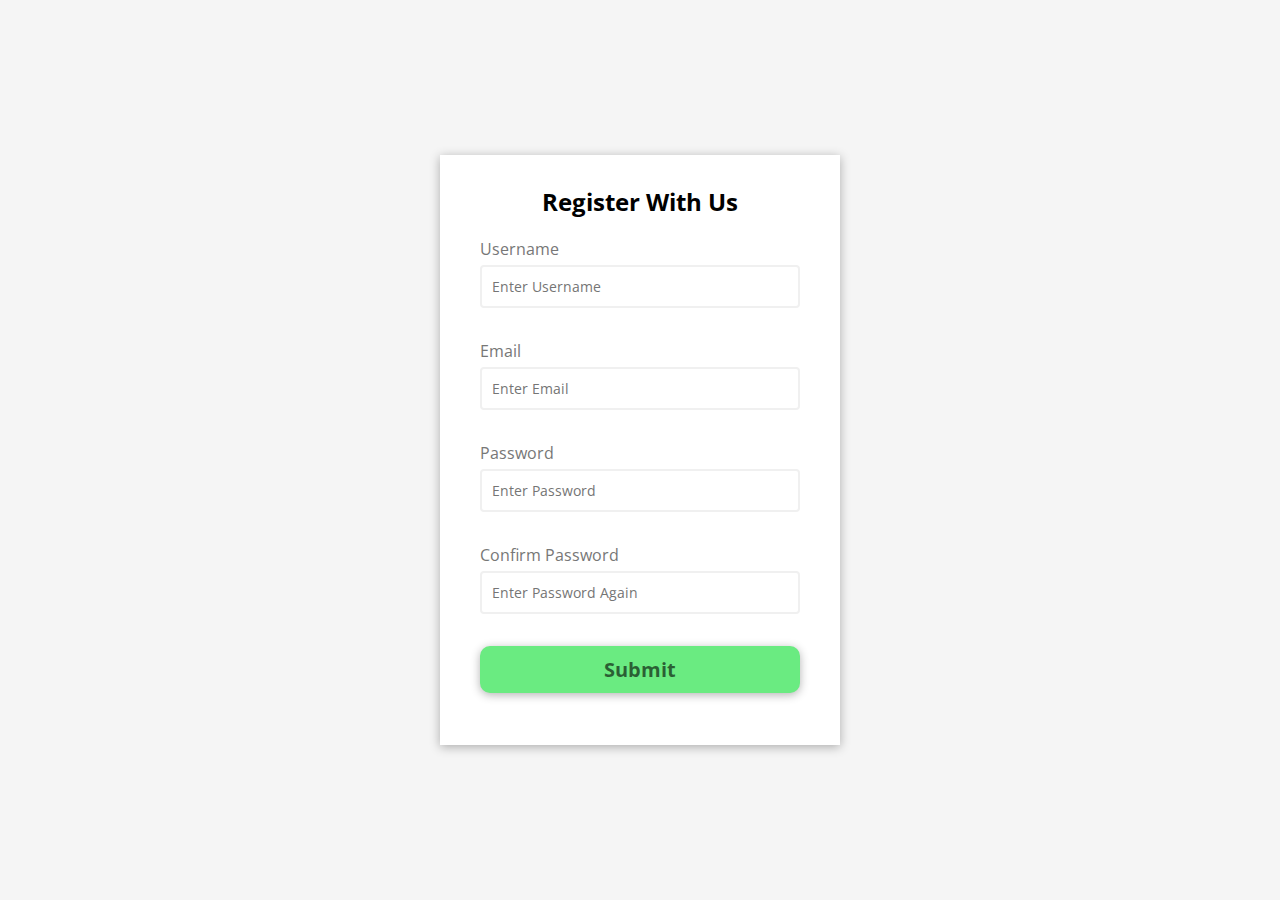
<file: 1- Form Validator/index.html>
<!DOCTYPE html>
<html lang="en">
<head>
    <meta charset="UTF-8">
    <meta http-equiv="X-UA-Compatible" content="IE=edge">
    <meta name="viewport" content="width=device-width, initial-scale=1.0">
    <link rel="stylesheet" href="style.css">
    <title>Form Validator</title>
</head>
<body>
    <div class="container">
        
        <form class="form">
            <h2>Register With Us</h2>

            <div class="form-element">
            <label>Username</label>
            <input type="text" name="username" id="username" placeholder="Enter Username">
            <small id="username-error">Error Message</small>
            </div>

            <div class="form-element">
            <label>Email</label>
            <input type="email" name="email" id="email" placeholder="Enter Email">
            <small id="email-error">Error Message</small>
            </div>
            
            <div class="form-element">
            <label>Password</label>
            <input type="password" name="password" id="password" placeholder="Enter Password">
            <small id="password-error">Error Message</small>
            </div>
            
            <div class="form-element">
            <label>Confirm Password</label>
            <input type="password" name="password" id="password2" placeholder="Enter Password Again">
            <small id="password2-error">Error Message</small>
            </div>

            <input type="button" value="Submit" class="button" name="button">
            <small id="submit-message">Successfuly Registered</small>
        </form>
    </div>
</body>
<script src="script.js"></script>
</html>
</file>
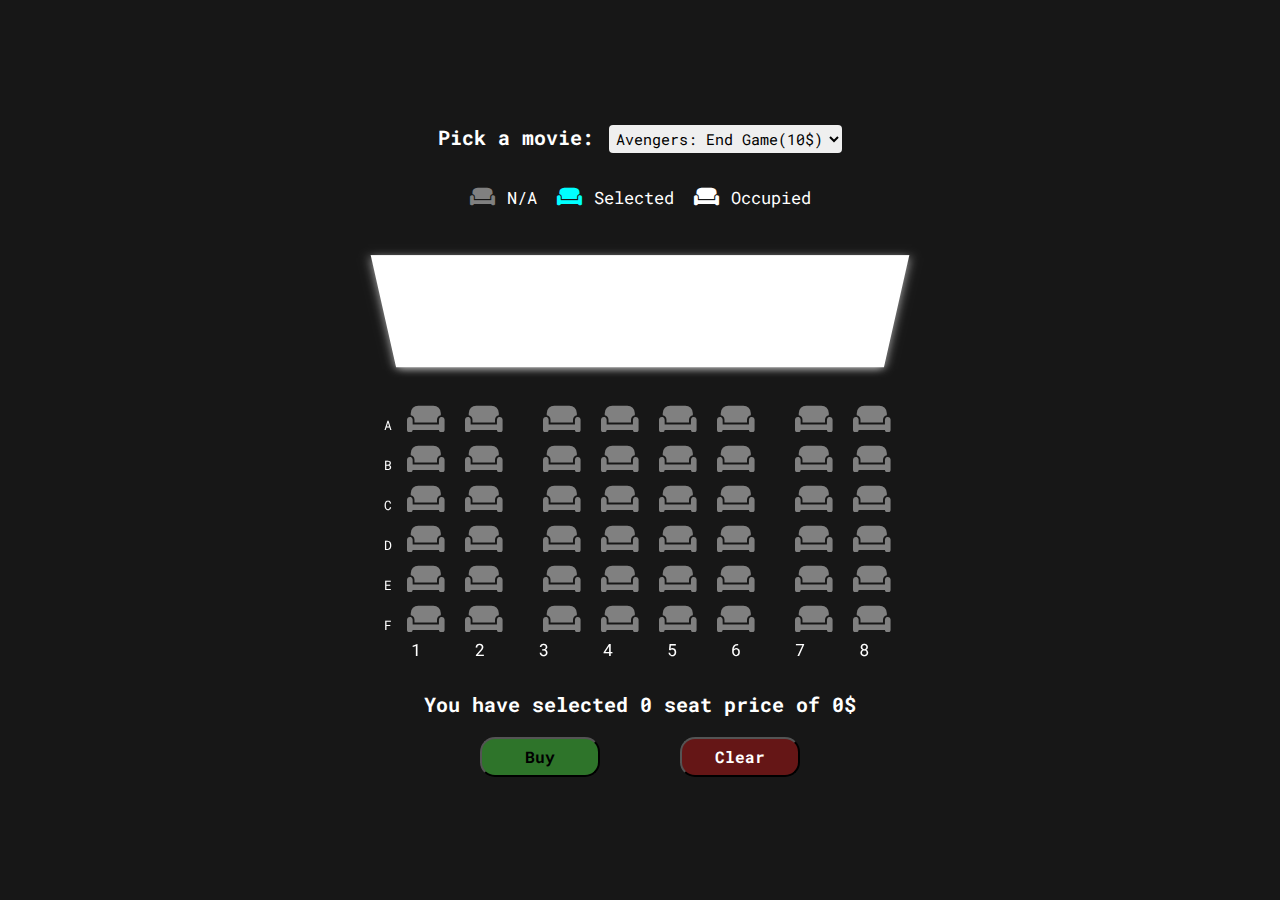
<file: 2- Movie Seat Booking/index.html>
<!DOCTYPE html>
<html lang="en">
<head>
    <meta charset="UTF-8">
    <meta http-equiv="X-UA-Compatible" content="IE=edge">
    <meta name="viewport" content="width=device-width, initial-scale=1.0">
    <title>Movie Seat Booking</title>
    <link rel="stylesheet" href="style.css">
    <link rel="stylesheet" href="https://cdnjs.cloudflare.com/ajax/libs/font-awesome/6.1.1/css/all.min.css">
</head>
<body>
    <div class="movie-container">
        <label for="movies">Pick a movie:</label>
        <select name="movies" id="movies">
            <option value="10">Avengers: End Game(10$)</option>
            <option value="12">Joker(12$)</option>
            <option value="8">Toy Story 4(8$)</option>
            <option value="9">The Lion King(9$)</option>
        </select>
    </div>

    <ul class="showcase">
        <li>
            <i id="na-seat" class="fa-solid fa-couch"></i>
            <small>N/A</small>
        </li>
        <li>
            <i id="selected-seat" class="fa-solid fa-couch"></i>
            <small>Selected</small>
        </li>
        <li>
            <i id="occupied-seat" class="fa-solid fa-couch"></i>
            <small>Occupied</small>
        </li>
    </ul>

    <div class="container">
        <div class="screen"></div>
        <div class="row">
            <small>A</small>
            <i class="fa-solid fa-couch seat"></i>
            <i class="fa-solid fa-couch seat"></i>
            <i class="fa-solid fa-couch seat"></i>
            <i class="fa-solid fa-couch seat"></i>
            <i class="fa-solid fa-couch seat"></i>
            <i class="fa-solid fa-couch seat"></i>
            <i class="fa-solid fa-couch seat"></i>
            <i class="fa-solid fa-couch seat"></i>
        </div>
        <div class="row">
            <small>B</small>
            <i class="fa-solid fa-couch seat"></i>
            <i class="fa-solid fa-couch seat"></i>
            <i class="fa-solid fa-couch seat"></i>
            <i class="fa-solid fa-couch seat"></i>
            <i class="fa-solid fa-couch seat"></i>
            <i class="fa-solid fa-couch seat"></i>
            <i class="fa-solid fa-couch seat"></i>
            <i class="fa-solid fa-couch seat"></i>
        </div>
        <div class="row">
            <small>C</small>
            <i class="fa-solid fa-couch seat"></i>
            <i class="fa-solid fa-couch seat"></i>
            <i class="fa-solid fa-couch seat"></i>
            <i class="fa-solid fa-couch seat"></i>
            <i class="fa-solid fa-couch seat"></i>
            <i class="fa-solid fa-couch seat"></i>
            <i class="fa-solid fa-couch seat"></i>
            <i class="fa-solid fa-couch seat"></i>
        </div>
        <div class="row">
            <small>D</small>
            <i class="fa-solid fa-couch seat"></i>
            <i class="fa-solid fa-couch seat"></i>
            <i class="fa-solid fa-couch seat"></i>
            <i class="fa-solid fa-couch seat"></i>
            <i class="fa-solid fa-couch seat"></i>
            <i class="fa-solid fa-couch seat"></i>
            <i class="fa-solid fa-couch seat"></i>
            <i class="fa-solid fa-couch seat"></i>
        </div>
        <div class="row">
            <small>E</small>
            <i class="fa-solid fa-couch seat"></i>
            <i class="fa-solid fa-couch seat"></i>
            <i class="fa-solid fa-couch seat"></i>
            <i class="fa-solid fa-couch seat"></i>
            <i class="fa-solid fa-couch seat"></i>
            <i class="fa-solid fa-couch seat"></i>
            <i class="fa-solid fa-couch seat"></i>
            <i class="fa-solid fa-couch seat"></i>
        </div>
        <div class="row">
            <small>F</small>
            <i class="fa-solid fa-couch seat"></i>
            <i class="fa-solid fa-couch seat"></i>
            <i class="fa-solid fa-couch seat"></i>
            <i class="fa-solid fa-couch seat"></i>
            <i class="fa-solid fa-couch seat"></i>
            <i class="fa-solid fa-couch seat"></i>
            <i class="fa-solid fa-couch seat"></i>
            <i class="fa-solid fa-couch seat"></i>
        </div>
        <div id="numbers">
            <small class="no">1</small>
            <small class="no">2</small>
            <small class="no">3</small>
            <small class="no">4</small>
            <small class="no">5</small>
            <small class="no">6</small>
            <small class="no">7</small>
            <small class="no">8</small>
        </div>
    </div>

    <label for="price" class="price">Price: </label>

    <div class="buttons">
        <button type="button" class="buy">Buy</button>
        <button type="button" class="clear">Clear</button>
    </div>

    <script src="script.js"></script>
</body>
</html>
</file>
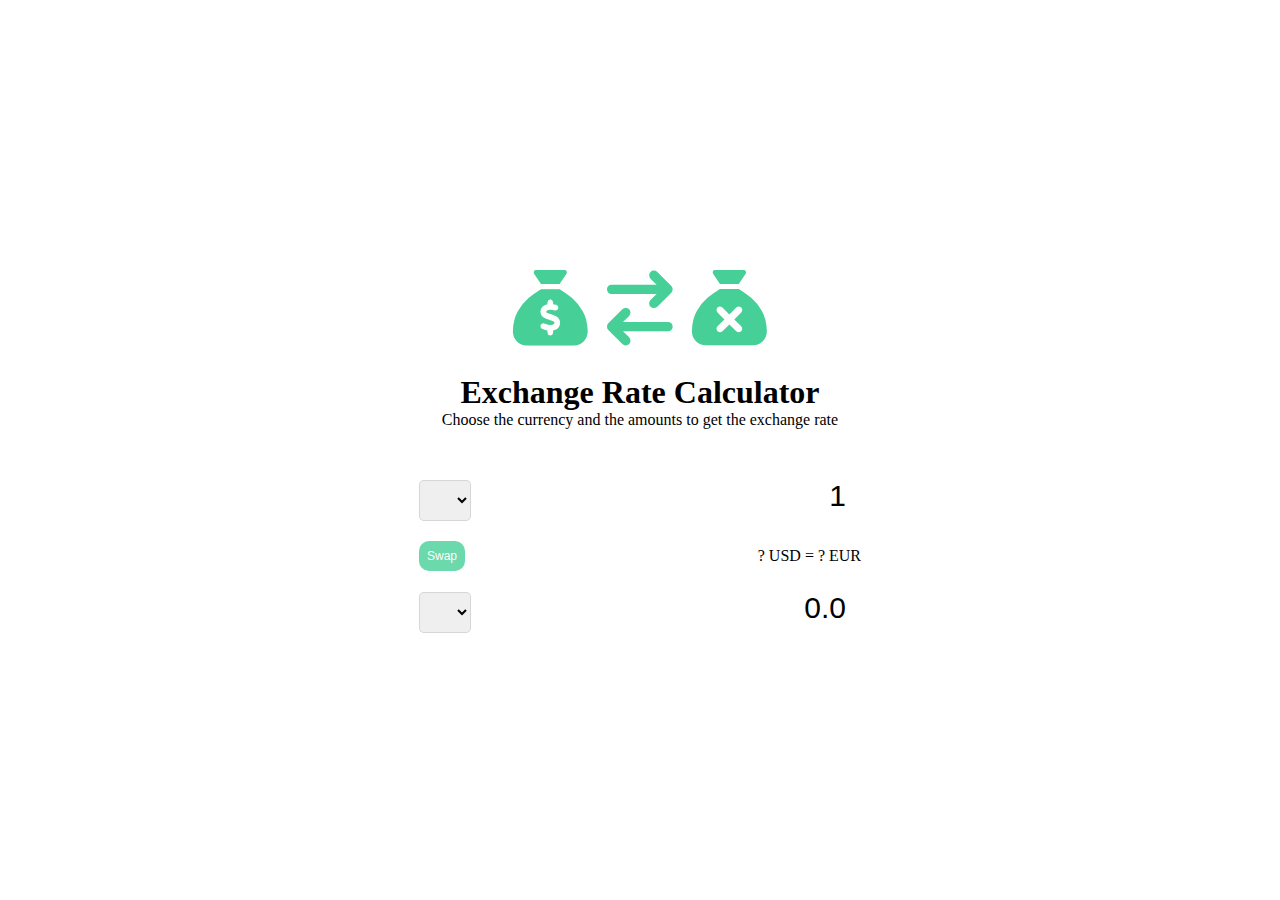
<file: 4- Exchange Rate Calculator/index.html>
<!DOCTYPE html>
<html lang="en">

<head>
    <meta charset="UTF-8">
    <meta http-equiv="X-UA-Compatible" content="IE=edge">
    <meta name="viewport" content="width=device-width, initial-scale=1.0">
    <title>Money Exchange</title>
    <link rel="stylesheet" href="style.css">
    <link rel="stylesheet" href="https://cdnjs.cloudflare.com/ajax/libs/font-awesome/6.1.1/css/all.min.css">
</head>

<body>

    <div class="logos">
        <i class="fa-solid fa-sack-dollar"></i>
        <i class="fa-solid fa-arrow-right-arrow-left"></i>
        <i class="fa-solid fa-sack-xmark"></i>
    </div>
    <h1 class="subtitle">Exchange Rate Calculator</h1>
    <p class="paragraph">Choose the currency and the amounts to get the exchange rate</p>

    <div class="container">
        <div class="row">
            <select name="money1" id="money1">

            </select>
            <input type="number" name="amount1" id="amount1" class="input-box" min="0.0" value="1">
        </div>
        <div class="swape-rate-container">
            <button class="swap-button">Swap</button>
            <label for="rate" id="rate-label">? USD = ? EUR</label>
        </div>
        <div class="row">
            <select name="money2" id="money2">

            </select>
            <input type="number" name="amount2" id="amount2" class="input-box" value="0.0"  readonly>
        </div>
    </div>
</body>
<script src="script.js"></script>

</html>
</file>
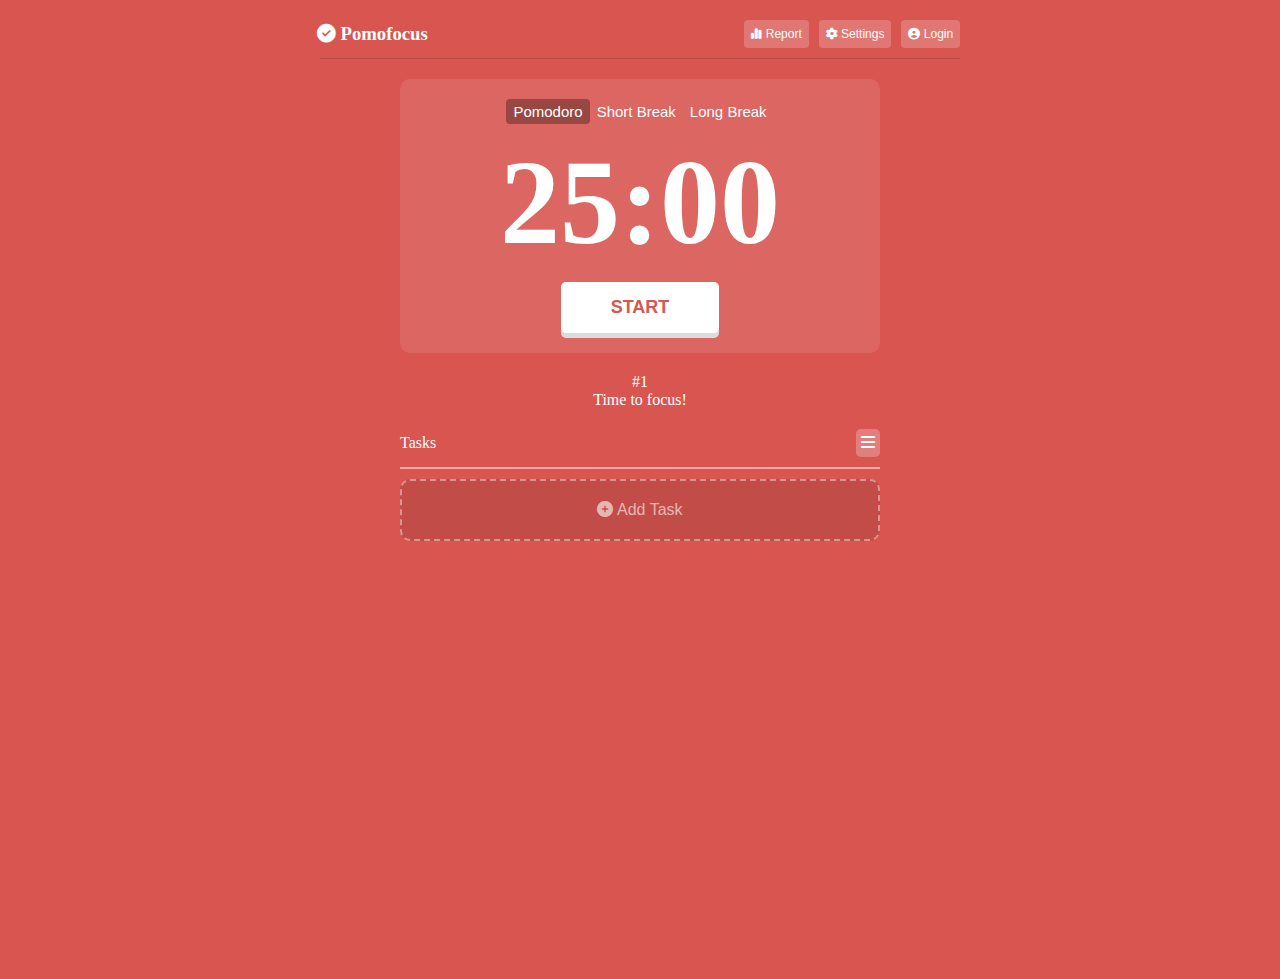
<file: Pomodoro Mini Clone/index.html>
<!DOCTYPE html>
<html lang="en">

<head>
    <meta charset="UTF-8">
    <meta http-equiv="X-UA-Compatible" content="IE=edge">
    <meta name="viewport" content="width=device-width, initial-scale=1.0">
    <link rel="stylesheet" href="https://cdnjs.cloudflare.com/ajax/libs/font-awesome/6.1.1/css/all.min.css">
    <link rel="stylesheet" href="style.css">
    <title id="title">Pomodoro Clone</title>
    <link rel="icon" href="assets/favicon-pomodoro.ico" type="image/x-icon" id="favicon">
</head>

<body>
    <nav class="top-nav">
        <h3 id="title"><i class="fa-solid fa-circle-check"></i> Pomofocus</h3>
        <div class="buttons">
            <button class="report"><i class="fa-solid fa-chart-simple"></i> Report</button>
            <button class="settings"><i class="fa-solid fa-gear"></i> Settings</button>
            <button class="login"><i class="fa-solid fa-circle-user"></i> Login</button>
        </div>
    </nav>
    <hr id="top-line">

    <div class="big-container">
        <div class="container">
            <nav>
                <button class="pomodoro clicked">Pomodoro</button>
                <button class="short-break">Short Break</button>
                <button class="long-break">Long Break</button>
            </nav>
            <h1 id="time">25:00</h1>
            <button class="start-button">START</button>
        </div>

        <div class="counter-container">
            <p class="counter">#1</p>
            <p class="text-info">Time to focus!</p>
        </div>
        <div class="task-container">
            <div class="task-nav">
                <p>Tasks</p>
                <button><i class="fa-solid fa-bars"></i></button>
            </div>
            <hr id="bottom-line">
            <div class="tasks">
                <button class="add-task">
                    <i class="fa-solid fa-circle-plus"></i>
                    Add Task
                </button>
            </div>
        </div>
    </div>

</body>
<script src="script.js"></script>

</html>
</file>
<file: 1- Form Validator/style.css>
@import url('https://fonts.googleapis.com/css?family=Open+Sans&display=swap');
*{
    padding: 0;
    margin: 0;
    box-sizing: border-box;
    font-family: 'Open Sans', sans-serif;
}
body{

   display: flex;
   justify-content: center;
   align-items: center;
   min-height: 100vh;
   background-color: rgb(245, 245, 245);
}

h2{
    text-align: center;
    margin: 0 0 20px;
}

.container{
    width: 400px;
    background-color: #fff;
    box-shadow: 0 2px 10px rgba(0, 0, 0, 0.3);
}

.form{
    padding: 30px 40px;
}

.form-element{
    margin-bottom: 5px;
    padding-bottom: 5px;
    position: relative;
}
.form-element label{
    display: block;
    margin-bottom: 5px;
    color: #777;
}

.form-element input{
    border: 2px solid #f0f0f0;
    border-radius: 4px;
    width: 100%;
    font-size: 14px;
    padding: 10px; 
}

.button{
    width: 100%;
    font-size: 20px;
    padding: 10px;
    border: none;
    background-color: rgb(106, 235, 129);
    font-weight: bold;
    color: rgba(0,0,0,0.6);
    box-shadow: 0 2px 10px rgba(0, 0, 0, 0.3);
    border-radius: 10px;
    transition: 0.3s;
}
    
small{
    color: rgb(252, 45, 45);
    visibility: hidden;
}
#submit-message{
    color: rgb(106, 235, 129);
}

.form-element input:focus{
    border: 2px solid rgba(50,50,50,0.5);
    outline: 0;
}

.button:hover{
    background-color: rgb(70, 227, 99);
    color: rgba(0,0,0,1);
}
</file>
<file: 2- Movie Seat Booking/style.css>
@import url('https://fonts.googleapis.com/css2?family=Poppins:wght@300;400;600;700&family=Roboto+Mono:wght@300&display=swap');
*{
    box-sizing: border-box;
    padding: 0;
    margin: 0;
    font-family: 'Roboto Mono', monospace;
}
body{
    display: flex;
    flex-direction: column;
    align-items: center;
    justify-content: center;
    height: 100vh ;
    background-color: rgb(23, 23, 23);
    color: white;
}




/*Select movie*/
#movies{
    color: black;
     margin-left: 5px;
     border: none;
     border-radius: 4px;
     font-size: 15px;
     padding: 3px;
}
label{
    font-size: 20px;
    font-weight: bold;
}


/*Seat states*/
.showcase{
    font-size: 20px;
    list-style-type: none;
    display: flex;
    justify-content: space-between;
    padding-top: 30px;
    padding-bottom: 15px;
}
li{
    margin: 0 10px;
}


/*Screen*/
.container{
    perspective: 1000px;
    margin: 5px;
    margin-bottom: 30px;
}
.screen{
    background-color: #fff;
    height: 140px;
    width: 100%;
    margin: 15px 0;
    transform: rotateX(-45deg);
    box-shadow: 0 3px 10px rgba(255, 255, 255, 0.7);
}

/*Seats*/
.seat{
    font-size: 30px;
    color: grey;
    transition: 0.2s;
    margin: 5px;
}
.seat.selected{
    color: aqua;
}
.seat.occupied{
    color: white;
}
.seat:hover:not(.occupied){
    transform: scale(1.2);
}
#na-seat{
    color: grey;
}
#selected-seat{
    color: aqua;
}
#occupied-seat{
    color: white;
}
.seat:nth-child(3){
    padding-right: 20px;
}
.seat:nth-last-child(2){
    padding-left: 20px;
}
#numbers{
    display: flex;
    justify-content: space-around;
    align-items: center;
    font-size: 20px;
    
}
#numbers small:nth-child(1){
    
}
#numbers small:nth-last-child(2){
   
}

/*Submit Button*/
.buttons{
    width: 400px;
    display: flex;
    justify-content: space-around;
    padding-top: 20px;
}
.buy{
    width: 120px;
    height: 40px;
    border-radius: 15px;
    transition: 0.3s;
    background-color: rgba(61, 179, 55, 0.6);
    font-size: 16px;
    font-weight: bold;
}
.buy:hover{
    transform: scale(1.2);
    background-color: rgba(61, 179, 55, 1);
}
.clear{
    width: 120px;
    height: 40px;
    border-radius: 15px;
    transition: 0.3s;
    background-color: rgba(153, 21, 21, 0.6);
    font-size: 16px;
    font-weight: bold;
    color: white;
}
.clear:hover{
    transform: scale(1.2);
    background-color: rgba(153, 21, 21, 1);
}
</file>
<file: 4- Exchange Rate Calculator/style.css>
*{
    margin: 0;
    padding: 0;
    box-sizing: border-box;
}

body{
    display: flex;
    justify-content: center;
    align-items: center;
    flex-direction: column;
    height: 100vh;
}
.logos{
    font-size: 75px;
    padding-bottom: 20px;
    color: rgba(70, 207, 150, 1);
}

.container{
    padding-top: 50px;
}
.container select{
    font-size: 16px;
    padding: 10px 20px 10px 10px;
    border: 1px solid rgba(0, 0, 0, 0.1);
    border-radius: 5px;
}
.container input{
    font-size: 30px;
    border: none;
    background: transparent;
    text-align: right;
}
.container input:focus{
    outline: none;
}
.swape-rate-container{
    display: flex;
    justify-content: space-between;
    align-items: center;
    padding: 20px 0;
    font-size: 16px;
}
.swap-button{
    font-size: 12px;
    padding: 8px 8px;
    border: none;
    background-color: rgba(70, 207, 150,0.8);
    color: white;
    border-radius: 10px;
    transition: 0.3s;
}
.swap-button:hover{
    transform: scale(1.1);
    background-color: rgba(70, 207, 150, 1);
}
</file>
<file: Pomodoro Mini Clone/style.css>
:root{
    --bgcolor: rgb(217, 85, 80);
}
*{
    box-sizing: border-box;
    margin: 0;
    padding: 0;
}

body{
    display: flex;
    flex-direction: column;
    align-items: center;
    justify-content: center;
    background-color: var(--bgcolor);
    color: white;
}

.top-nav{
    display: flex;
    align-items: center;
    justify-content: space-around;
    width: 75%;
    margin-bottom: 10px;
    margin-top: 20px;
}
#top-line{
    width: 50%;
    height: 1px;
    color: rgba(0, 0, 0, 0.15);
    background-color: rgba(0, 0, 0, 0.15);
    border-width: 0;
}

.big-container{
    display: flex;
    flex-direction: column;
    justify-content: start;
    align-items: center;
    width: 100%;
    min-height: 100vh;
    margin-top: 20px;
}
.container{
    display: flex;
    flex-direction: column;
    justify-content: start;
    align-items: center;
    max-width: 480px;
    width: 100%;
    padding: 20px;
    background-color: rgba(255,255,255,0.1);
    border-radius: 10px;
    margin-bottom: 20px;
}
.container nav{
    display: flex;
}
#time{
    font-size: 120px;
    font-weight: bold;
    margin: 10px 10px;
}

.buttons button{
    border: none;
    font-size: 12px;
    padding: 7px;
    border-radius: 4px;
    background-color:rgba(255,255,255,0.2);
    color: white;
    margin-left: 3px;
    margin-right: 3px;
}
.buttons button:hover{
    background-color: rgba(255,255,255,0.3);
}

.container nav button{
    background-color: transparent;
    border: none;
    color: white;
    font-size: 15px;
    padding: 4px 7px 4px 7px;
    border-radius: 4px;
    cursor: pointer;
}
.container nav button.clicked{
    background-color: transparent;
    border: none;
    color: white;
    background-color: rgba(0,0,0,0.3);
    font-size: 15px;
    padding: 4px 7px 4px 7px;
    border-radius: 4px;
}


.start-button{
    font-size: 18px;
    font-weight: bold;
    padding: 15px 50px 15px 50px;
    border: none;
    border-radius: 5px;
    background-color: rgb(255, 255, 255);
    box-shadow: 0 5px rgba(220, 220, 220, 1);
    color: var(--bgcolor);
    cursor: pointer;
}
.start-button.clicked{
    font-size: 18px;
    font-weight: bold;
    padding: 15px 55px 15px 55px;
    border: none;
    border-radius: 5px;
    background-color: rgb(255, 255, 255);
    box-shadow: none;
    transform: translateY(5px);
    color: var(--bgcolor);
}
.start-button:active{
    transform: translateY(5px);
    box-shadow: none;
}
.container nav button:active,
.buttons button:active{
    transform: translateY(1px);
}

.counter-container{
    display: flex;
    flex-direction: column;
    align-items: center;
    justify-content: flex-start;
    margin-bottom: 20px;
}

.task-container{
    max-width: 480px;
    width: 100%;
}
.task-container .task-nav{
    display: flex;
    align-items: center;
    justify-content: space-between;
    margin-bottom: 10px;
}
.task-container .task-nav p{
    font-size: 16px;
}
.task-container .task-nav button{
    color: white;
    font-size: 16px;
    border: none;
    padding: 5px;
    border-radius: 5px;
    background-color: rgba(255,255,255,0.25);
}
.task-container .task-nav button:hover{
    background-color: rgba(255,255,255,0.3);
}

#bottom-line{
    width: 100%;
    height: 2px;
    color: rgba(255, 255, 255, 0.7);
    background-color: rgba(255, 255, 255, 0.5);
    border-width: 0;
}
.add-task{
    margin-top: 10px;
    max-width: 480px;
    width: 100%;
    font-size: 16px;
    padding: 20px;
    border-radius: 10px;
    border: 2px dashed rgba(255,255,255,0.4);
    color: rgba(255, 255, 255, 0.6);
    background-color: rgba(0,0,0,0.1);
}
.add-task:hover{
    color: rgba(255, 255, 255, 0.8);
    background-color: rgba(0,0,0,0.15);
}
</file>
